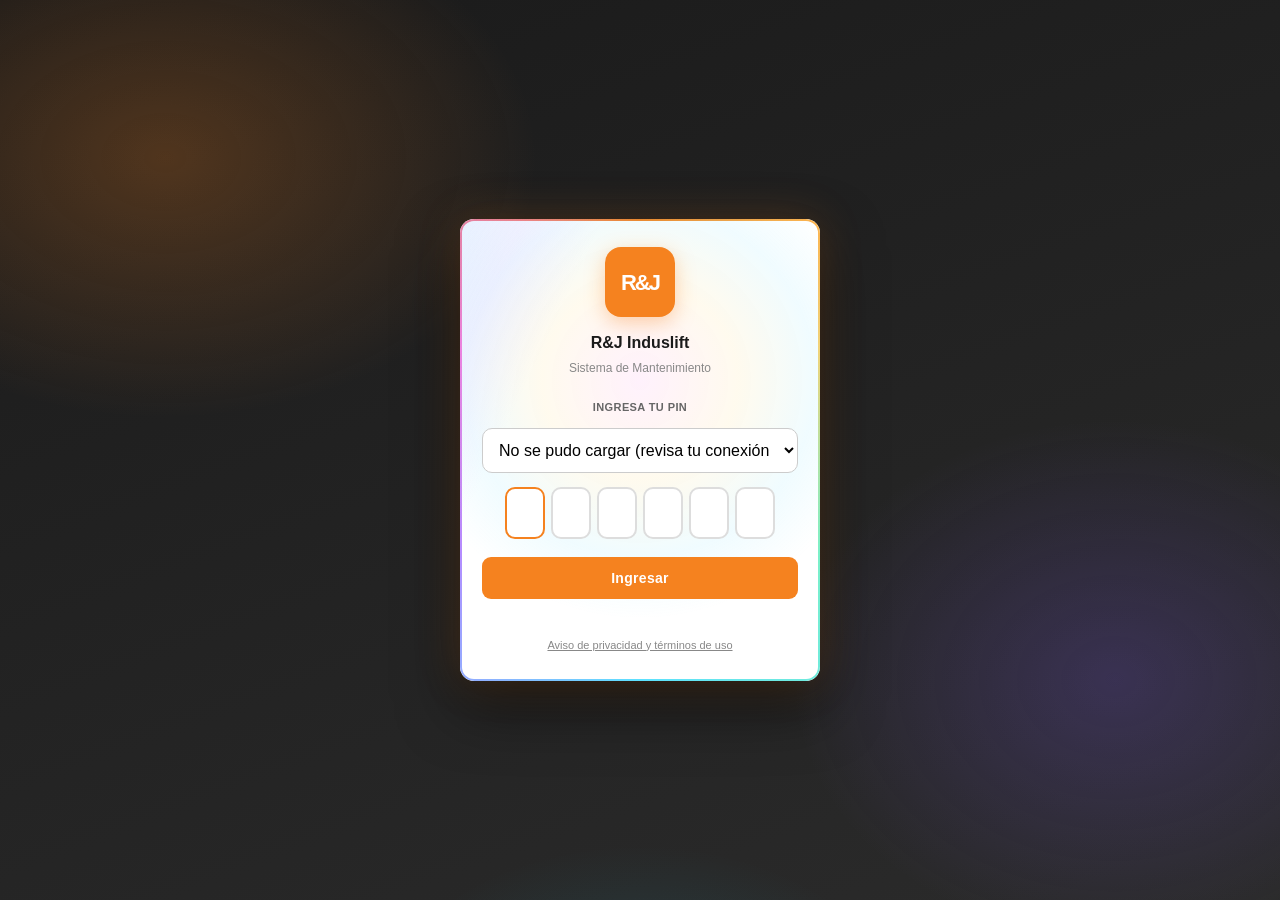
<file: index.html>
<!DOCTYPE html>
<html lang="es">
<head>
<meta charset="UTF-8">
<meta name="viewport" content="width=device-width, initial-scale=1.0, maximum-scale=1.0, user-scalable=no, viewport-fit=cover">
<meta name="theme-color" content="#F5821F">
<meta name="mobile-web-app-capable" content="yes">
<meta name="apple-mobile-web-app-capable" content="yes">
<meta name="apple-mobile-web-app-status-bar-style" content="black-translucent">
<meta name="apple-mobile-web-app-title" content="R&J">
<title>R&J Induslift — Mantenimiento</title>
<link rel="manifest" href="manifest.json">
<link rel="icon" type="image/png" sizes="192x192" href="assets/icon-192.png">
<link rel="icon" type="image/png" sizes="512x512" href="assets/icon-512.png">
<link rel="apple-touch-icon" href="assets/icon-192.png">
<link rel="stylesheet" href="app.css">
<link rel="stylesheet" href="tema.css">
<script>
  // Aplica el tema guardado antes de dibujar la pantalla
  (function () {
    try {
      var pref = localStorage.getItem('rj_tema') || 'auto';
      var oscuro = pref === 'oscuro' || (pref === 'auto' && window.matchMedia && matchMedia('(prefers-color-scheme: dark)').matches);
      document.documentElement.setAttribute('data-tema', oscuro ? 'oscuro' : 'claro');
    } catch (e) {}
  })();
</script>
</head>
<body>

<!-- ============ LOGIN ============ -->
<div id="loginOverlay">
  <div class="login-caja">
    <div class="login-logo">R&J</div>
    <div class="login-titulo">R&J Induslift</div>
    <div class="login-sub">Sistema de Mantenimiento</div>
    <div class="pin-label">Ingresa tu PIN</div>
    <div class="pin-fila">
      <input type="tel" inputmode="numeric" maxlength="1" id="pin0" autocomplete="off">
      <input type="tel" inputmode="numeric" maxlength="1" id="pin1" autocomplete="off">
      <input type="tel" inputmode="numeric" maxlength="1" id="pin2" autocomplete="off">
      <input type="tel" inputmode="numeric" maxlength="1" id="pin3" autocomplete="off">
      <input type="tel" inputmode="numeric" maxlength="1" id="pin4" autocomplete="off">
      <input type="tel" inputmode="numeric" maxlength="1" id="pin5" autocomplete="off">
    </div>
    <button class="btn-login" id="btnLogin">Ingresar</button>
    <div id="loginError"></div>
    <div class="login-legal"><a href="politicas.html" target="_blank" rel="noopener">Aviso de privacidad y términos de uso</a></div>
  </div>
</div>

<!-- ============ MENÚ LATERAL ============ -->
<div id="fondoMenu" onclick="cerrarMenu()"></div>
<div id="menuLateral">
  <div class="menu-top"></div>
  <div class="menu-sesion">
    <div>
      <div class="sesion-label">Sesión activa</div>
      <div class="sesion-nombre" id="sesionNombre">—</div>
      <div class="sesion-rol" id="sesionRol">—</div>
    </div>
    <button id="cerrarMenu" onclick="cerrarMenu()">✕</button>
  </div>
  <nav id="menuNav">
    <div class="menu-sep">Operación</div>
    <button class="menu-item" data-vista="dashboard-tecnico" onclick="irA('dashboard-tecnico')"><span data-ico="home"></span>Inicio</button>
    <button class="menu-item" data-vista="nuevo-reporte" onclick="irA('nuevo-reporte')"><span data-ico="file-plus"></span>Nuevo reporte</button>
    <button class="menu-item" data-vista="mis-reportes" onclick="irA('mis-reportes')" id="menuTecMisReportes"><span data-ico="clipboard-list"></span>Mis Reportes</button>
    <div class="menu-sep" id="menuSepAdmin" style="display:none;">Administración</div>
    <button class="menu-item" data-vista="pendientes" onclick="irA('pendientes')" id="menuAdminPendientes" style="display:none;">
      <span data-ico="inbox"></span>Reportes Pendientes <span class="menu-badge" id="badgePendientes">0</span>
    </button>
    <button class="menu-item" data-vista="catalogos" onclick="irA('catalogos')" id="menuAdminCat" style="display:none;"><span data-ico="folder"></span>Catálogos</button>
    <button class="menu-item" data-vista="costos" onclick="irA('costos')" id="menuAdminCos" style="display:none;"><span data-ico="dollar"></span>Costos</button>
    <button class="menu-item" data-vista="dashboard-admin" onclick="irA('dashboard-admin')" id="menuAdminDash" style="display:none;"><span data-ico="bar-chart"></span>Dashboard</button>
    <div class="menu-sep">Cuenta</div>
    <button class="menu-item" data-vista="privacidad" onclick="irA('privacidad')"><span data-ico="shield-check"></span>Privacidad y seguridad</button>
  </nav>
  <div class="menu-footer">
    <button id="btnCerrarSesion" onclick="cerrarSesion()"><span data-ico="log-out" data-ico-tam="18"></span>CERRAR SESIÓN</button>
  </div>
</div>

<!-- ============ HEADER ============ -->
<div class="app-header">
  <button class="hamb" onclick="abrirMenu()">☰</button>
  <div class="titulo">
    <h1>R&J Induslift</h1>
    <p id="headerSub">Mantenimiento de Equipos</p>
  </div>
  <div class="avatar" id="avatar">RJ</div>
</div>
<div class="app-stripe"></div>

<!-- ============ OFFLINE BAR ============ -->
<div id="offlineBar">
  <span>📡</span>
  <span id="offlineMsg">Sin conexión — necesitas internet para iniciar sesión y enviar reportes</span>
</div>

<!-- ============ VISTAS ============ -->
<main id="mainContainer">

  <!-- VISTA: Dashboard Técnico -->
  <section class="vista" id="vista-dashboard-tecnico">
    <div class="kpi-grid">
      <div class="kpi rojo">
        <div class="lbl">🔴 Vencidos</div>
        <div class="val" id="kpiVencidos">—</div>
        <div class="sub">Requieren atención</div>
      </div>
      <div class="kpi">
        <div class="lbl">🟡 Por vencer</div>
        <div class="val" id="kpiPorVencer">—</div>
        <div class="sub">Próximos 7 días</div>
      </div>
    </div>
    <div class="card">
      <h3>📋 Servicios pendientes</h3>
      <div id="listaServicios">
        <div class="loading"><div class="spinner"></div> Cargando servicios...</div>
      </div>
    </div>
    <button class="btn" onclick="irA('nuevo-reporte')">+ Nuevo reporte libre</button>
  </section>

  <!-- VISTA: Nuevo Reporte -->
  <section class="vista" id="vista-nuevo-reporte">
    <h2>📝 Nuevo Reporte</h2>
    <div id="avisoContinuar" class="alerta" style="display:none;"></div>

    <div class="acordeon abierto" id="acc-info-servicio">
      <button type="button" class="acordeon-header" onclick="toggleAcordeon('acc-info-servicio')">
        <span class="icono">📋</span>
        <span class="titulo-cat">Información del Servicio</span>
        <span class="flecha">▶</span>
      </button>
      <div class="acordeon-cuerpo">
        <div class="acordeon-cuerpo-inner">
          <label>Tipo de mantenimiento *</label>
          <select id="fTipoMantenimiento"><option value="Preventivo">Preventivo</option><option value="Correctivo">Correctivo</option></select>
          <label>Fecha *</label><input type="date" id="fFecha" required>
          <label>Cliente *</label><select id="fCliente" required><option value="">Cargando...</option></select>
          <label>Equipo *</label><select id="fEquipo" required disabled><option value="">Selecciona un cliente primero</option></select>
          <label>Área / Ubicación</label><input type="text" id="fArea" placeholder="Ej. Galpón de Despacho 02">
        </div>
      </div>
    </div>

    <div class="acordeon abierto" id="acc-responsables">
      <button type="button" class="acordeon-header" onclick="toggleAcordeon('acc-responsables')">
        <span class="icono">👥</span>
        <span class="titulo-cat">Responsables</span>
        <span class="flecha">▶</span>
      </button>
      <div class="acordeon-cuerpo">
        <div class="acordeon-cuerpo-inner">
          <label>Solicitante *</label><input type="text" id="fSolicitante" placeholder="Nombre / Departamento" required>
          <label>Responsable principal</label><input type="text" id="fResponsable" placeholder="Ej. Juan Pérez">
          <label>Mecánico principal</label><input type="text" id="fMecanico" placeholder="Ej. Pedro Rodríguez">
          <label>Tiempo de parada</label><input type="text" id="fTiempoParada" placeholder="Ej. 3 horas">
        </div>
      </div>
    </div>

    <div class="acordeon" id="acc-datos-adicionales">
      <button type="button" class="acordeon-header" onclick="toggleAcordeon('acc-datos-adicionales')">
        <span class="icono">📅</span>
        <span class="titulo-cat">Datos Adicionales</span>
        <span class="flecha">▶</span>
      </button>
      <div class="acordeon-cuerpo">
        <div class="acordeon-cuerpo-inner">
          <label>Horómetro actual</label><input type="text" id="fHorometro" placeholder="Ej. 1847.5">
          <div style="font-size:11px;color:#888;margin-top:4px;" id="fHorometroAnterior"></div>
          <label>Fecha de inicio del servicio</label><input type="date" id="fFechaInicio">
          <label>Fecha de finalización del servicio</label><input type="date" id="fFechaFin">
        </div>
      </div>
    </div>

    <div class="card azul" id="resumenSeleccion" style="display:none;">
      <h3>🔍 Equipo Seleccionado</h3>
      <div id="resumenContenido" style="font-size:13px; line-height:1.8;"></div>
    </div>

    <button class="btn" id="btnContinuarChecklist" onclick="continuarAChecklist()" disabled>Continuar → Checklist R/E/P</button>
    <button class="btn gris" onclick="cancelarReporte()">Cancelar</button>
  </section>

  <!-- VISTAS ADMIN -->
  <section class="vista" id="vista-mis-reportes">
    <h2>📤 Mis Reportes</h2>
    <div id="misReportesLista"><div class="loading"><div class="spinner"></div> Cargando...</div></div>
  </section>

  <section class="vista" id="vista-pendientes">
    <h2>📥 Reportes Pendientes de Validación</h2>
    <div class="pendientes-filtros">
      <select id="filtroPendTecnico" onchange="filtrarPendientes()"><option value="">Todos los técnicos</option></select>
      <input type="date" id="filtroPendFecha" onchange="filtrarPendientes()">
      <input type="text" id="filtroPendCliente" placeholder="Cliente..." oninput="filtrarPendientes()">
    </div>
    <div id="pendientesLista"><div class="loading"><div class="spinner"></div> Cargando...</div></div>
  </section>

  <section class="vista" id="vista-revisar">
    <button class="btn gris" style="margin-bottom:14px;" onclick="volverAPendientes()">← Volver a pendientes</button>
    <div id="revisarContenido"><div class="loading"><div class="spinner"></div> Cargando reporte...</div></div>
  </section>

  <section class="vista" id="vista-dashboard-admin">
    <h2>📊 Dashboard Administrativo</h2>
    <div class="alerta">Próximamente: KPIs operativos y financieros.</div>
  </section>

  <section class="vista" id="vista-catalogos">
    <h2>🗂️ Catálogos</h2>
    <div class="catalog-tabs">
      <button class="catalog-tab activo" data-tab="clientes" onclick="cambiarTabCatalogo('clientes')">👥 Clientes</button>
      <button class="catalog-tab" data-tab="equipos" onclick="cambiarTabCatalogo('equipos')">🔧 Equipos</button>
      <button class="catalog-tab" data-tab="repuestos" onclick="cambiarTabCatalogo('repuestos')">📦 Repuestos</button>
      <button class="catalog-tab" data-tab="tarifas" onclick="cambiarTabCatalogo('tarifas')">💰 Tarifas</button>
    </div>
    <div class="catalog-header-acciones">
      <input type="text" class="catalog-buscador" id="catalogBuscador" placeholder="Buscar..." oninput="filtrarCatalogo()">
      <button class="btn" style="width:auto; padding:11px 16px; margin-top:0;" onclick="abrirFormCatalogo()">+ Agregar</button>
    </div>
    <div class="catalog-lista" id="catalogoLista">
      <div class="loading"><div class="spinner"></div> Cargando...</div>
    </div>
  </section>

  <section class="vista" id="vista-privacidad">
    <h2>🔒 Privacidad y seguridad</h2>
    <div id="privacidadContenido"></div>
  </section>

  <section class="vista" id="vista-costos">
    <h2>💰 Carga de Costos</h2>
    <div class="alerta">Próximamente: cálculo con niveles A/B/C, repuestos y conversión Bs.</div>
  </section>

</main>

<!-- ============ OVERLAY DE ENVÍO ============ -->
<div id="enviandoOverlay" class="enviando-overlay">
  <div class="enviando-caja">
    <div class="enviando-spinner"></div>
    <div class="enviando-titulo" id="enviandoTitulo">Guardando reporte...</div>
    <div class="enviando-mensaje" id="enviandoMensaje">Por favor espera, esto puede tardar unos segundos.</div>
  </div>
</div>

<!-- ============ MODAL FORM CATÁLOGO ============ -->
<div id="modalFormCatalogo" class="modal-form-overlay">
  <div class="modal-form-caja">
    <h3><span id="modalFormTitulo">Nuevo</span><button type="button" onclick="cerrarFormCatalogo()">✕</button></h3>
    <div id="modalFormContenido"></div>
    <div class="modal-form-acciones">
      <button type="button" class="btn-cancelar" onclick="cerrarFormCatalogo()">Cancelar</button>
      <button type="button" class="btn-guardar" onclick="guardarItemCatalogo()" id="modalFormGuardar">Guardar</button>
    </div>
  </div>
</div>

<!-- ============ MODAL GENÉRICO ============ -->
<div id="modalOverlay" class="modal-overlay" style="display:none;">
  <div class="modal-caja">
    <div class="modal-icono" id="modalIcono">ℹ️</div>
    <div class="modal-titulo" id="modalTitulo">Aviso</div>
    <div class="modal-mensaje" id="modalMensaje"></div>
    <div class="modal-botones" id="modalBotones"></div>
  </div>
</div>

<!-- ============ SCRIPTS ============ -->
<script src="api.js"></script>
<script src="iconos.js"></script>
<script src="tema.js"></script>
<script src="core.js"></script>
<script src="admin.js"></script>

<!-- Registrar Service Worker -->
<script>
if ('serviceWorker' in navigator) {
  window.addEventListener('load', function() {
    navigator.serviceWorker.register('sw.js').then(function(reg) {
      console.log('Service Worker OK:', reg.scope);
    }).catch(function(err) {
      console.warn('Service Worker error:', err);
    });
  });
}
</script>

</body>
</html>
</file>
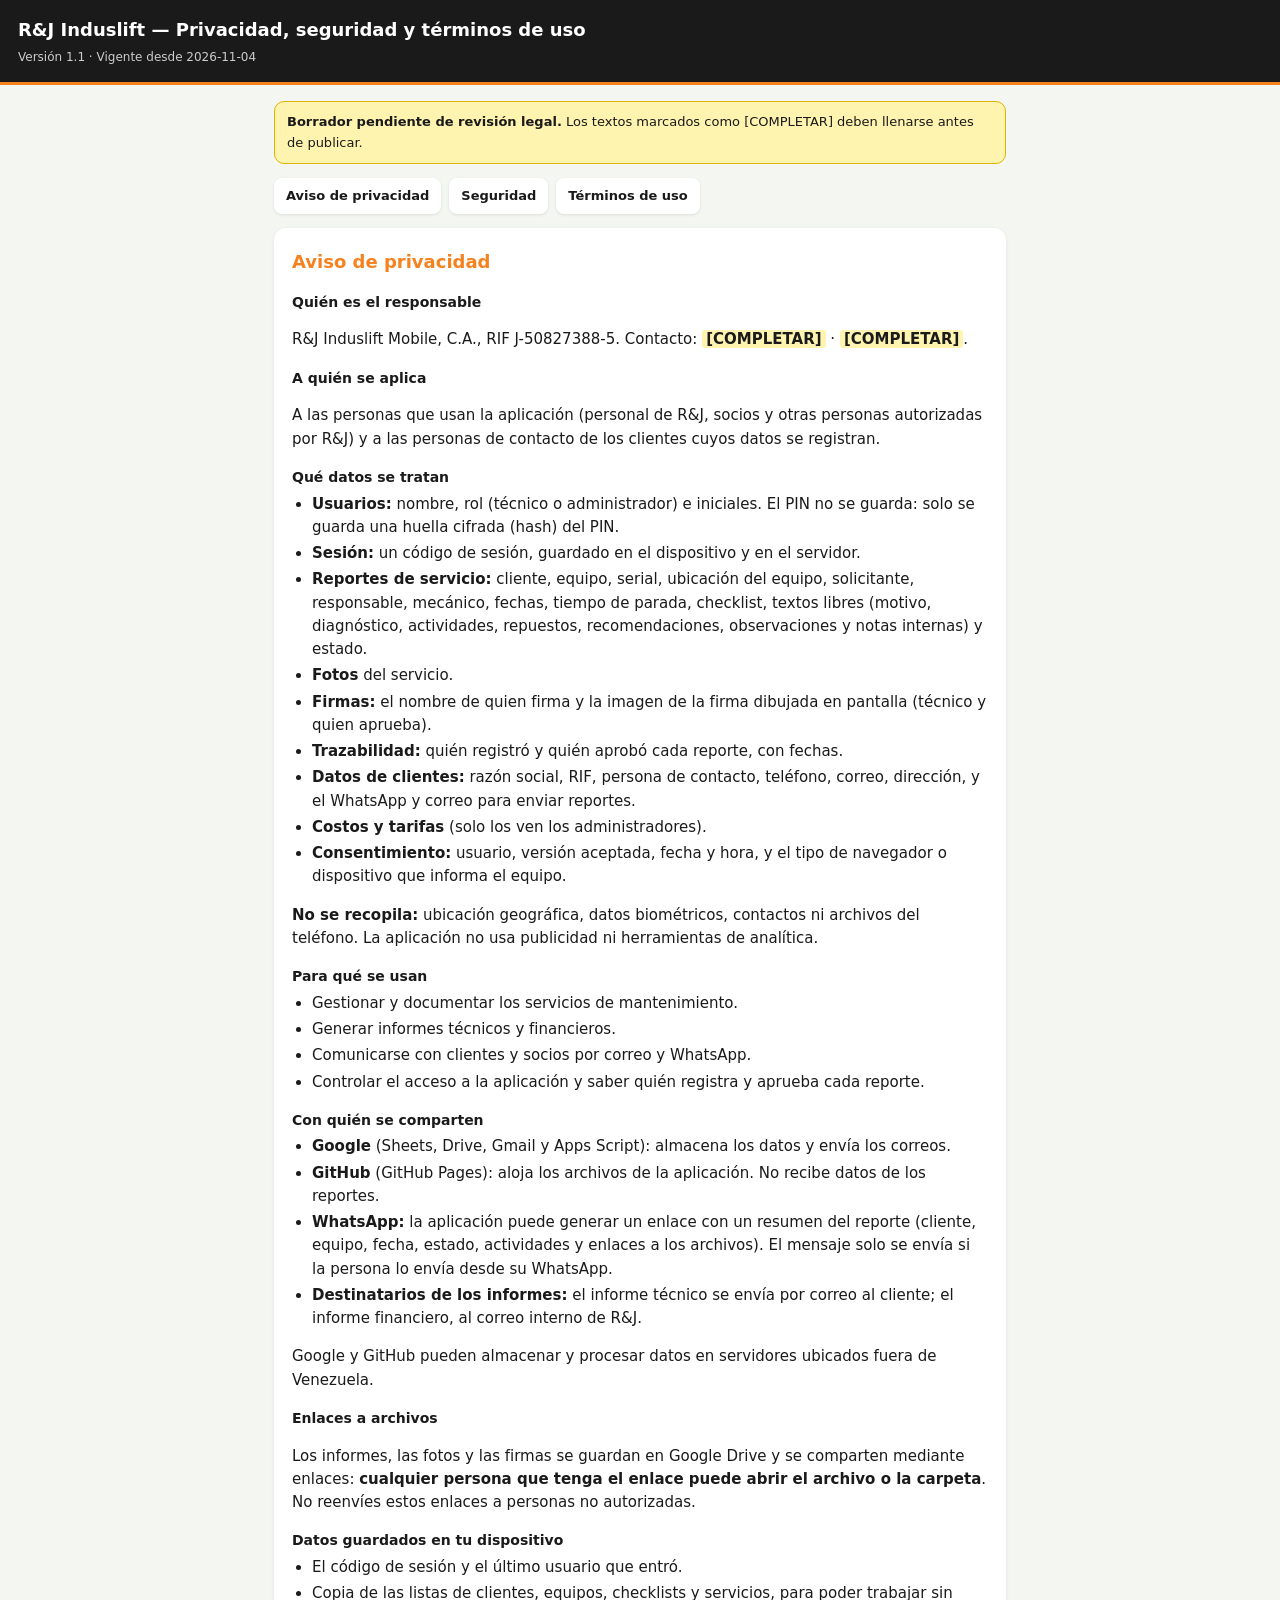
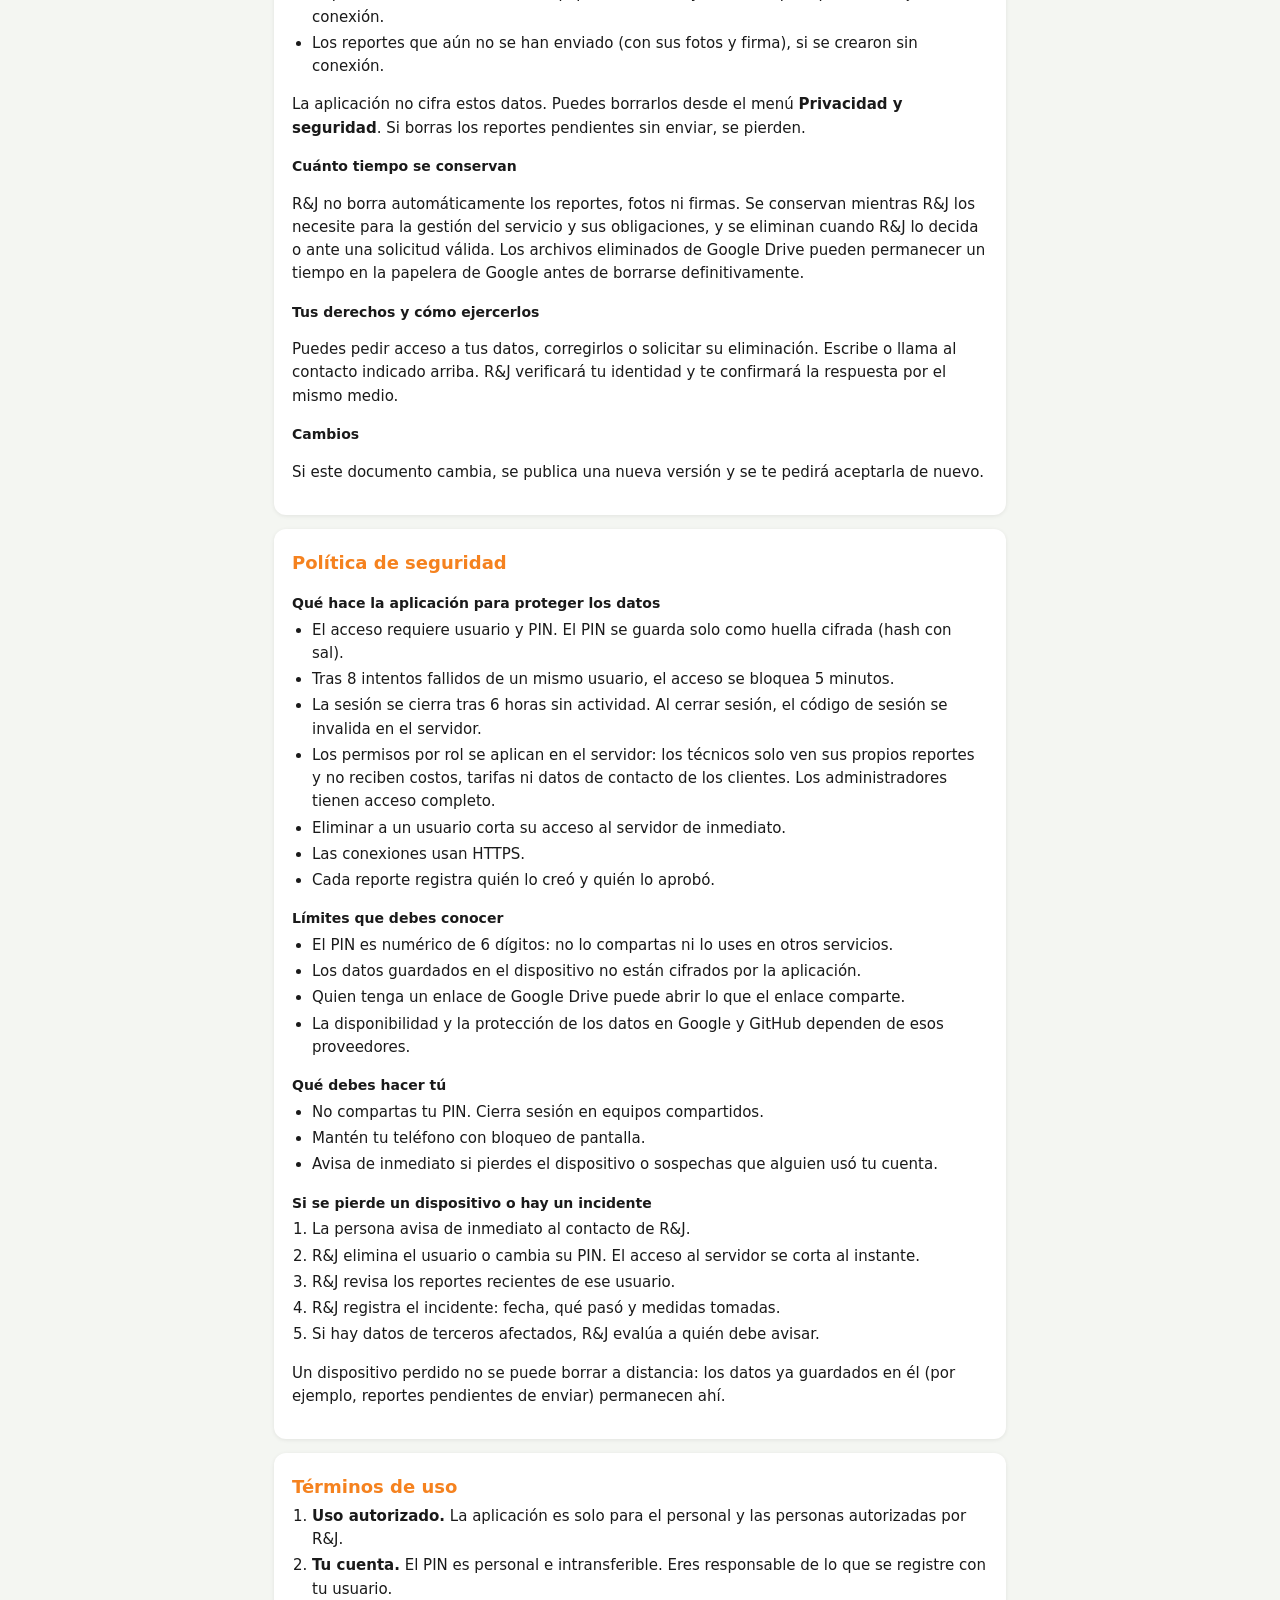
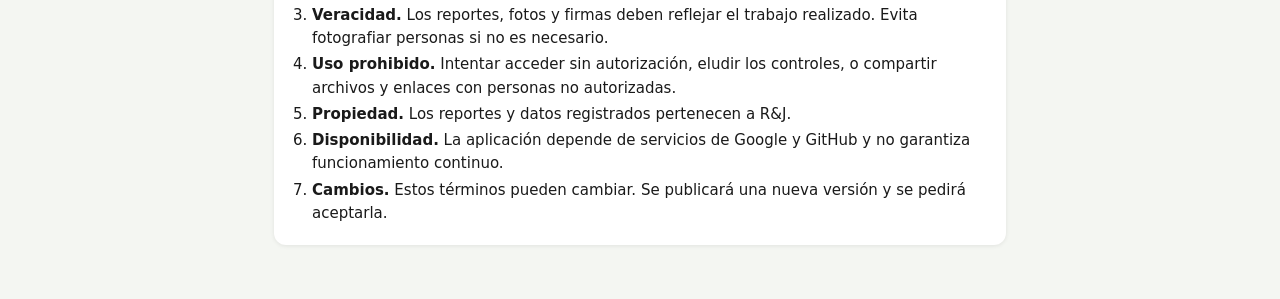
<file: politicas.html>
<!DOCTYPE html>
<html lang="es">
<head>
<meta charset="UTF-8">
<meta name="viewport" content="width=device-width, initial-scale=1">
<meta name="theme-color" content="#F5821F">
<title>R&J Induslift — Privacidad, seguridad y términos</title>
<style>
  :root { --naranja: #F5821F; --negro: #1A1A1A; --gris: #5a5a5a; }
  * { box-sizing: border-box; }
  body { margin: 0; background: #f4f6f2; color: var(--negro); font: 15px/1.55 system-ui, -apple-system, "Segoe UI", Roboto, Arial, sans-serif; }
  header { background: var(--negro); color: #fff; padding: 16px 18px; border-bottom: 3px solid var(--naranja); }
  header h1 { margin: 0; font-size: 18px; }
  header p { margin: 4px 0 0; font-size: 12px; color: #ccc; }
  main { max-width: 760px; margin: 0 auto; padding: 16px 14px 40px; }
  .indice { display: flex; gap: 8px; flex-wrap: wrap; margin-bottom: 14px; }
  .indice a { background: #fff; color: var(--negro); text-decoration: none; padding: 8px 12px; border-radius: 8px; font-size: 13px; font-weight: 700; box-shadow: 0 1px 3px rgba(0, 0, 0, .1); }
  section { background: #fff; border-radius: 12px; padding: 6px 18px 16px; margin-bottom: 14px; box-shadow: 0 1px 4px rgba(0, 0, 0, .08); }
  h2 { color: var(--naranja); font-size: 18px; margin: 14px 0 4px; }
  h3 { font-size: 14px; margin: 16px 0 4px; }
  ul, ol { margin: 4px 0; padding-left: 20px; }
  li { margin-bottom: 3px; }
  .pendiente { background: #fff3b0; padding: 0 4px; border-radius: 3px; font-weight: 700; }
  #bannerBorrador { display: none; background: #fff3b0; border: 1px solid #e0b400; border-radius: 10px; padding: 10px 12px; margin-bottom: 14px; font-size: 13px; }
</style>
</head>
<body>

<header>
  <h1>R&J Induslift — Privacidad, seguridad y términos de uso</h1>
  <p>Versión <span data-campo="VERSION"></span> · Vigente desde <span data-campo="VIGENTE_DESDE"></span></p>
</header>

<main>
  <div id="bannerBorrador"><b>Borrador pendiente de revisión legal.</b> Los textos marcados como [COMPLETAR] deben llenarse antes de publicar.</div>

  <nav class="indice">
    <a href="#privacidad">Aviso de privacidad</a>
    <a href="#seguridad">Seguridad</a>
    <a href="#terminos">Términos de uso</a>
  </nav>

  <!-- ===================== AVISO DE PRIVACIDAD ===================== -->
  <section id="privacidad">
    <h2>Aviso de privacidad</h2>

    <h3>Quién es el responsable</h3>
    <p>R&J Induslift Mobile, C.A., RIF J-50827388-5. Contacto: <span data-campo="CONTACTO_EMAIL"></span> · <span data-campo="CONTACTO_TELEFONO"></span>.</p>

    <h3>A quién se aplica</h3>
    <p>A las personas que usan la aplicación (personal de R&J, socios y otras personas autorizadas por R&J) y a las personas de contacto de los clientes cuyos datos se registran.</p>

    <h3>Qué datos se tratan</h3>
    <ul>
      <li><b>Usuarios:</b> nombre, rol (técnico o administrador) e iniciales. El PIN no se guarda: solo se guarda una huella cifrada (hash) del PIN.</li>
      <li><b>Sesión:</b> un código de sesión, guardado en el dispositivo y en el servidor.</li>
      <li><b>Reportes de servicio:</b> cliente, equipo, serial, ubicación del equipo, solicitante, responsable, mecánico, fechas, tiempo de parada, checklist, textos libres (motivo, diagnóstico, actividades, repuestos, recomendaciones, observaciones y notas internas) y estado.</li>
      <li><b>Fotos</b> del servicio.</li>
      <li><b>Firmas:</b> el nombre de quien firma y la imagen de la firma dibujada en pantalla (técnico y quien aprueba).</li>
      <li><b>Trazabilidad:</b> quién registró y quién aprobó cada reporte, con fechas.</li>
      <li><b>Datos de clientes:</b> razón social, RIF, persona de contacto, teléfono, correo, dirección, y el WhatsApp y correo para enviar reportes.</li>
      <li><b>Costos y tarifas</b> (solo los ven los administradores).</li>
      <li><b>Consentimiento:</b> usuario, versión aceptada, fecha y hora, y el tipo de navegador o dispositivo que informa el equipo.</li>
    </ul>
    <p><b>No se recopila:</b> ubicación geográfica, datos biométricos, contactos ni archivos del teléfono. La aplicación no usa publicidad ni herramientas de analítica.</p>

    <h3>Para qué se usan</h3>
    <ul>
      <li>Gestionar y documentar los servicios de mantenimiento.</li>
      <li>Generar informes técnicos y financieros.</li>
      <li>Comunicarse con clientes y socios por correo y WhatsApp.</li>
      <li>Controlar el acceso a la aplicación y saber quién registra y aprueba cada reporte.</li>
    </ul>

    <h3>Con quién se comparten</h3>
    <ul>
      <li><b>Google</b> (Sheets, Drive, Gmail y Apps Script): almacena los datos y envía los correos.</li>
      <li><b>GitHub</b> (GitHub Pages): aloja los archivos de la aplicación. No recibe datos de los reportes.</li>
      <li><b>WhatsApp:</b> la aplicación puede generar un enlace con un resumen del reporte (cliente, equipo, fecha, estado, actividades y enlaces a los archivos). El mensaje solo se envía si la persona lo envía desde su WhatsApp.</li>
      <li><b>Destinatarios de los informes:</b> el informe técnico se envía por correo al cliente; el informe financiero, al correo interno de R&J.</li>
    </ul>
    <p>Google y GitHub pueden almacenar y procesar datos en servidores ubicados fuera de Venezuela.</p>

    <h3>Enlaces a archivos</h3>
    <p>Los informes, las fotos y las firmas se guardan en Google Drive y se comparten mediante enlaces: <b>cualquier persona que tenga el enlace puede abrir el archivo o la carpeta</b>. No reenvíes estos enlaces a personas no autorizadas.</p>

    <h3>Datos guardados en tu dispositivo</h3>
    <ul>
      <li>El código de sesión y el último usuario que entró.</li>
      <li>Copia de las listas de clientes, equipos, checklists y servicios, para poder trabajar sin conexión.</li>
      <li>Los reportes que aún no se han enviado (con sus fotos y firma), si se crearon sin conexión.</li>
    </ul>
    <p>La aplicación no cifra estos datos. Puedes borrarlos desde el menú <b>Privacidad y seguridad</b>. Si borras los reportes pendientes sin enviar, se pierden.</p>

    <h3>Cuánto tiempo se conservan</h3>
    <p>R&J no borra automáticamente los reportes, fotos ni firmas. Se conservan mientras R&J los necesite para la gestión del servicio y sus obligaciones, y se eliminan cuando R&J lo decida o ante una solicitud válida. Los archivos eliminados de Google Drive pueden permanecer un tiempo en la papelera de Google antes de borrarse definitivamente.</p>

    <h3>Tus derechos y cómo ejercerlos</h3>
    <p>Puedes pedir acceso a tus datos, corregirlos o solicitar su eliminación. Escribe o llama al contacto indicado arriba. R&J verificará tu identidad y te confirmará la respuesta por el mismo medio.</p>

    <h3>Cambios</h3>
    <p>Si este documento cambia, se publica una nueva versión y se te pedirá aceptarla de nuevo.</p>
  </section>

  <!-- ===================== SEGURIDAD ===================== -->
  <section id="seguridad">
    <h2>Política de seguridad</h2>

    <h3>Qué hace la aplicación para proteger los datos</h3>
    <ul>
      <li>El acceso requiere usuario y PIN. El PIN se guarda solo como huella cifrada (hash con sal).</li>
      <li>Tras 8 intentos fallidos de un mismo usuario, el acceso se bloquea 5 minutos.</li>
      <li>La sesión se cierra tras 6 horas sin actividad. Al cerrar sesión, el código de sesión se invalida en el servidor.</li>
      <li>Los permisos por rol se aplican en el servidor: los técnicos solo ven sus propios reportes y no reciben costos, tarifas ni datos de contacto de los clientes. Los administradores tienen acceso completo.</li>
      <li>Eliminar a un usuario corta su acceso al servidor de inmediato.</li>
      <li>Las conexiones usan HTTPS.</li>
      <li>Cada reporte registra quién lo creó y quién lo aprobó.</li>
    </ul>

    <h3>Límites que debes conocer</h3>
    <ul>
      <li>El PIN es numérico de 6 dígitos: no lo compartas ni lo uses en otros servicios.</li>
      <li>Los datos guardados en el dispositivo no están cifrados por la aplicación.</li>
      <li>Quien tenga un enlace de Google Drive puede abrir lo que el enlace comparte.</li>
      <li>La disponibilidad y la protección de los datos en Google y GitHub dependen de esos proveedores.</li>
    </ul>

    <h3>Qué debes hacer tú</h3>
    <ul>
      <li>No compartas tu PIN. Cierra sesión en equipos compartidos.</li>
      <li>Mantén tu teléfono con bloqueo de pantalla.</li>
      <li>Avisa de inmediato si pierdes el dispositivo o sospechas que alguien usó tu cuenta.</li>
    </ul>

    <h3>Si se pierde un dispositivo o hay un incidente</h3>
    <ol>
      <li>La persona avisa de inmediato al contacto de R&J.</li>
      <li>R&J elimina el usuario o cambia su PIN. El acceso al servidor se corta al instante.</li>
      <li>R&J revisa los reportes recientes de ese usuario.</li>
      <li>R&J registra el incidente: fecha, qué pasó y medidas tomadas.</li>
      <li>Si hay datos de terceros afectados, R&J evalúa a quién debe avisar.</li>
    </ol>
    <p>Un dispositivo perdido no se puede borrar a distancia: los datos ya guardados en él (por ejemplo, reportes pendientes de enviar) permanecen ahí.</p>
  </section>

  <!-- ===================== TÉRMINOS ===================== -->
  <section id="terminos">
    <h2>Términos de uso</h2>
    <ol>
      <li><b>Uso autorizado.</b> La aplicación es solo para el personal y las personas autorizadas por R&J.</li>
      <li><b>Tu cuenta.</b> El PIN es personal e intransferible. Eres responsable de lo que se registre con tu usuario.</li>
      <li><b>Veracidad.</b> Los reportes, fotos y firmas deben reflejar el trabajo realizado. Evita fotografiar personas si no es necesario.</li>
      <li><b>Uso prohibido.</b> Intentar acceder sin autorización, eludir los controles, o compartir archivos y enlaces con personas no autorizadas.</li>
      <li><b>Propiedad.</b> Los reportes y datos registrados pertenecen a R&J.</li>
      <li><b>Disponibilidad.</b> La aplicación depende de servicios de Google y GitHub y no garantiza funcionamiento continuo.</li>
      <li><b>Cambios.</b> Estos términos pueden cambiar. Se publicará una nueva versión y se pedirá aceptarla.</li>
      </ol>
  </section>
</main>

<script>
  // ⚠️ VERSION debe ser igual a POLITICAS_VERSION en Consentimiento.gs.
  // Si cambias el contenido, sube la versión en los DOS sitios: todos tendrán que aceptar de nuevo.
  const POLITICAS = {
    VERSION: '1.1',
    VIGENTE_DESDE: '2026-11-04',          // actualízala el día que publiques
    CONTACTO_EMAIL: 'COMPLETAR',          // correo de contacto para estos temas
    CONTACTO_TELEFONO: 'COMPLETAR',       // teléfono / WhatsApp de contacto
    REVISION_LEGAL_PENDIENTE: true        // pasa a false cuando el abogado lo revise
  };

  document.querySelectorAll('[data-campo]').forEach(function (el) {
    const valor = POLITICAS[el.getAttribute('data-campo')];
    if (valor === 'COMPLETAR') {
      el.className = 'pendiente';
      el.textContent = '[COMPLETAR]';
    } else {
      el.textContent = valor;
    }
  });
  if (POLITICAS.REVISION_LEGAL_PENDIENTE) document.getElementById('bannerBorrador').style.display = 'block';
</script>
</body>
</html>
</file>
<file: app.css>
#loginOverlay.oculto,#offlineBar,.foto-btn input[type=file]{display:none}.estado-envio,.login-caja,.pin-fila input,.rep-btn{text-align:center}.catalog-item .nombre,.catalog-item .sub{overflow:hidden;text-overflow:ellipsis;white-space:nowrap}:root{--naranja:#F5821F;--naranja-osc:#D46A0F;--negro:#1A1A1A;--negro-suave:#2B2B2B;--verde:#6AAA1E;--rojo:#C0392B;--amarillo:#E6A817;--azul:#1c4a8a;--gris:#f4f6f2;--borde:#e2e6df;--texto:#2b2b2b}*{box-sizing:border-box;margin:0;padding:0}body,html{font-family:'Segoe UI',Roboto,Arial,sans-serif;background:var(--gris);color:var(--texto);line-height:1.5;overflow-x:hidden}#loginOverlay{position:fixed;inset:0;z-index:9999;background:linear-gradient(160deg,var(--negro) 0,var(--negro-suave) 100%);display:flex;align-items:center;justify-content:center;padding:20px}.login-caja{background:#fff;border-radius:14px;padding:28px 22px;max-width:360px;width:100%;box-shadow:0 12px 40px rgba(0,0,0,.4)}.btn-login,.login-logo{background:var(--naranja)}.login-logo{width:70px;height:70px;border-radius:16px;margin:0 auto 14px;display:flex;align-items:center;justify-content:center;font-size:22px;font-weight:900;color:#fff;letter-spacing:-2px;box-shadow:0 6px 20px rgba(245,130,31,.35)}.login-titulo,.pin-fila input,.vista h2,label{color:var(--negro)}.login-titulo{font-size:16px;font-weight:800;margin-bottom:4px}#loginError,#offlineBar,.login-sub,label{font-size:12px}#offlineBar,.pin-label,label{font-weight:700}.login-sub{color:#888;margin-bottom:22px}.pin-label{font-size:11px;color:#666;letter-spacing:.4px;text-transform:uppercase;margin-bottom:12px}.app-header .titulo h1,.btn-login{font-size:14px;letter-spacing:.3px;font-weight:800}.pin-fila{display:flex;gap:10px;justify-content:center;margin-bottom:18px}.app-header,.app-header .avatar{display:flex;align-items:center;color:#fff}.pin-fila input{width:44px;height:52px;font-size:20px;font-weight:800;border:2px solid #ddd;border-radius:10px;outline:0;transition:border-color .15s}.pin-fila input:focus{border-color:var(--naranja)}.btn-login{width:100%;padding:13px;border:none;border-radius:9px;color:#fff;cursor:pointer}.btn-aprobar:disabled,.btn-login:disabled,.btn-rechazar:disabled,.btn:disabled{background:#ccc;cursor:default}#loginError{margin-top:10px;color:var(--rojo);min-height:16px}.app-header{background:linear-gradient(135deg,var(--negro) 0,var(--negro-suave) 100%);padding:12px 16px;position:sticky;top:0;z-index:100;gap:12px}.app-header .hamb{background:rgba(255,255,255,.08);border:none;color:#fff;width:38px;height:38px;border-radius:9px;font-size:18px;cursor:pointer}.app-header .avatar,.app-stripe,.menu-top{background:var(--naranja)}.app-header .titulo,.otro-item input.desc-otro,.repuesto-item .info{flex:1}.app-header .titulo p{font-size:10px;opacity:.7;margin-top:1px}.app-header .avatar{width:38px;height:38px;border-radius:50%;justify-content:center;font-weight:800;font-size:13px}.app-stripe{height:3px}#offlineBar{background:#fff8e6;border-bottom:2px solid var(--amarillo);padding:8px 16px;color:#8a6200;align-items:center;gap:8px}#menuLateral,#menuLateral .menu-badge.visible,#offlineBar.visible,.enviando-overlay.activo,.form-agregar-item.activo,.menu-sesion,.modal-form-overlay.activo,.vista h2{display:flex}#menuLateral{position:fixed;top:0;left:0;width:270px;height:100%;z-index:1000;background:linear-gradient(180deg,var(--negro) 0,var(--negro-suave) 70%);color:#dfe6f2;transform:translateX(-100%);transition:transform .25s;box-shadow:4px 0 20px rgba(0,0,0,.35);flex-direction:column}#menuLateral.abierto{transform:translateX(0)}.menu-top{height:6px}.menu-sesion{padding:16px;align-items:center;justify-content:space-between;border-bottom:1px solid rgba(255,255,255,.08)}.sesion-label{font-size:10px;color:#9fb0c9;letter-spacing:.4px}.sesion-nombre{font-size:15px;font-weight:800;color:#fff}.sesion-rol{font-size:9px;font-weight:800;letter-spacing:.5px;padding:2px 6px;border-radius:5px;margin-top:3px;display:inline-block}.btn.verde,.sesion-rol.tecnico,.tarea .badge.verde{background:var(--verde)}.exito-btn-pdf,.sesion-rol.admin{background:var(--naranja)}#cerrarMenu{background:rgba(255,255,255,.1);border:none;color:#dfe6f2;width:32px;height:32px;border-radius:8px;font-size:14px;cursor:pointer}#btnCerrarSesion,#menuLateral .menu-item{padding:12px;font-size:13px;width:100%;cursor:pointer;font-family:inherit}#menuLateral nav{padding:14px 12px;flex:1;overflow-y:auto}#menuLateral .menu-item{display:flex;align-items:center;gap:10px;text-align:left;margin-bottom:6px;border:none;border-radius:10px;background:0 0;color:#dfe6f2;font-weight:600}#menuLateral .menu-sep,.kpi .lbl{font-size:10px;text-transform:uppercase}#btnCerrarSesion,#menuLateral .menu-sep,.btn,.kpi .lbl,.kpi .val,.tarea .badge,.tarea .eq{font-weight:800}#menuLateral .menu-item:hover{background:rgba(255,255,255,.06)}#menuLateral .menu-item.activo{background:rgba(245,130,31,.16);color:var(--naranja);box-shadow:inset 3px 0 0 var(--naranja)}#menuLateral .menu-sep{color:#6b7a91;letter-spacing:1px;padding:14px 12px 6px}#menuLateral .menu-footer{padding:14px 12px;border-top:1px solid rgba(255,255,255,.08)}#btnCerrarSesion{border-radius:9px;background:#4a1111;color:#e57373;border:1px solid #6b1a1a}#fondoMenu{display:none;position:fixed;inset:0;background:rgba(0,0,0,.5);z-index:999}#fondoMenu.abierto,.foto-preview.visible,.rechazo-form.activo,.sugerencias.visible,.vista.activa{display:block}.vista{display:none;padding:16px 16px 80px;max-width:600px;margin:0 auto}.vista h2{font-size:18px;margin-bottom:16px;align-items:center;gap:8px}.card,.revisar-seccion{background:#fff;border-radius:12px;padding:16px;margin-bottom:12px;border-left:4px solid var(--naranja);box-shadow:0 1px 4px rgba(0,0,0,.06)}.card h3,.cierre-seccion h3{font-size:13px;color:var(--negro);text-transform:uppercase;letter-spacing:.5px;margin-bottom:12px;font-weight:800}.acordeon.completo,.card.verde,.kpi.verde,.reporte-card.cerrado{border-left-color:var(--verde)}.card.azul,.kpi.azul{border-left-color:var(--azul)}.card.rojo,.kpi.rojo,.reporte-card.rechazado{border-left-color:var(--rojo)}label{display:block;margin:10px 0 4px}input,select,textarea{width:100%;padding:10px;border:1px solid #ddd;border-radius:8px;font-size:13px;background:#fff;font-family:inherit}.catalog-buscador:focus,.pendientes-filtros input:focus,.pendientes-filtros select:focus,input:focus,select:focus,textarea:focus{outline:0;border-color:var(--naranja)}textarea{min-height:70px;resize:vertical}.btn{width:100%;padding:14px;border:none;border-radius:10px;font-size:14px;color:#fff;background:var(--naranja);cursor:pointer;letter-spacing:.3px;margin-top:8px;font-family:inherit}.btn.negro,.exito-btn-financiero{background:var(--negro)}.kpi,.tarea{background:#fff;border-radius:10px;box-shadow:0 1px 4px rgba(0,0,0,.06)}.btn.azul{background:var(--azul)}.btn.gris{background:#999}.kpi-grid{display:grid;grid-template-columns:1fr 1fr;gap:10px;margin-bottom:14px}.kpi{padding:12px;border-left:4px solid var(--naranja)}.kpi .lbl{color:#888;letter-spacing:.4px;margin-bottom:4px}.kpi .val{font-size:24px;color:var(--negro);line-height:1}.kpi .sub{font-size:10px;color:#666;margin-top:3px}.tarea{padding:12px 14px;margin-bottom:8px;border-left:4px solid var(--azul);cursor:pointer}.tarea.urgente{border-left-color:var(--rojo);background:#fdf6f5}.tarea.completada{border-left-color:var(--verde);opacity:.7}.tarea .eq{color:var(--negro);font-size:13px}.tarea .cliente{font-size:11px;color:#666;margin-top:2px}.tarea .badge{display:inline-block;padding:2px 8px;border-radius:10px;font-size:9px;letter-spacing:.3px;background:var(--naranja);color:#fff;float:right}.tarea .badge.rojo{background:var(--rojo)}.estado-envio{font-size:13px;padding:12px;color:#666}.alerta{background:#fff8e6;border:1px solid #f0d68b;border-radius:8px;padding:12px 14px;font-size:12px;color:#8a6200;margin-bottom:12px}.alerta.rojo{background:#fdf3f2;border-color:#e89a90;color:#8a1f13}.loading{display:flex;align-items:center;justify-content:center;padding:40px;color:#888;font-size:13px}.spinner{width:24px;height:24px;border:3px solid rgba(245,130,31,.2);border-top-color:var(--naranja);border-radius:50%;animation:.9s linear infinite spin;margin-right:10px}@keyframes spin{to{transform:rotate(360deg)}}::-webkit-scrollbar{width:6px}::-webkit-scrollbar-thumb{background:rgba(0,0,0,.15);border-radius:3px}.check-item{background:#fff;border-radius:8px;padding:10px 12px;margin-bottom:8px;border-left:3px solid #ddd;transition:.15s}.check-item.ok{border-left-color:var(--verde);background:#f6faf1}.check-item.pend{border-left-color:var(--rojo);background:#fdf3f2}.check-nombre{font-size:12.5px;font-weight:700;color:var(--negro);margin-bottom:8px;line-height:1.35}.rep-botones{display:flex;gap:6px}.rep-btn{flex:1;padding:8px 0;font-size:11px;font-weight:800;border-radius:6px;border:1.5px solid #ddd;background:#fff;color:#999;cursor:pointer;font-family:inherit;letter-spacing:.4px;transition:.12s}.acordeon-header,.btn-expandir{display:flex;align-items:center;background:#fff;cursor:pointer}.badge-nuevo,.btn-agregar-item{letter-spacing:.3px;font-weight:800}.rep-btn.rep-r.on{background:#e6f3d5;color:#4a7a15;border-color:#a8cc78}.rep-btn.rep-e.on{background:#dfe9f7;color:#1c4a8a;border-color:#7aa3d8}.rep-btn.rep-p.on{background:#fad6d1;color:#8a1f13;border-color:#e89a90}.acordeon{background:#fff;border-radius:12px;margin-bottom:12px;box-shadow:0 1px 4px rgba(0,0,0,.06);overflow:hidden;border-left:4px solid var(--naranja)}.acordeon-header{gap:10px;padding:14px 16px;user-select:none;transition:background .15s;font-family:inherit;border:none;width:100%;text-align:left}.acordeon-header:hover{background:#fafbf9}.acordeon-header .icono{font-size:15px;flex-shrink:0}.acordeon-header .titulo-cat{flex:1;font-size:13px;font-weight:800;color:var(--negro);text-transform:uppercase;letter-spacing:.4px}.acordeon-header .contador{font-size:11px;font-weight:800;color:#999;padding:3px 9px;border-radius:10px;background:#f4f6f2;flex-shrink:0}.acordeon.completo .acordeon-header .contador,.reporte-card .pill-cerrado{background:#e6f3d5;color:#4a7a15}.acordeon-header .flecha{font-size:11px;color:var(--naranja);transition:transform .2s;flex-shrink:0;font-weight:800}.acordeon.abierto .acordeon-header .flecha{transform:rotate(90deg)}.acordeon-cuerpo{max-height:0;overflow:hidden;transition:max-height .3s}.btn-agregar-item,.foto-btn,.modal-btn,.nivel-costo-btn{transition:.15s;font-family:inherit}.acordeon.abierto .acordeon-cuerpo{max-height:5000px;transition:max-height .5s}.acordeon-cuerpo-inner{padding:0 16px 16px}.btn-expandir{border:1px solid var(--borde);border-radius:8px;padding:6px 12px;font-size:11px;font-weight:700;color:var(--negro);font-family:inherit;gap:6px}.barra-contadores,.contadores-grupo{display:flex;gap:8px}.btn-expandir:hover{background:#fafbf9;border-color:var(--naranja);color:var(--naranja)}.barra-contadores{position:sticky;top:60px;z-index:50;background:#fff;border-radius:10px;padding:10px 12px;margin-bottom:12px;box-shadow:0 2px 8px rgba(0,0,0,.1);align-items:center;justify-content:space-between;flex-wrap:wrap}.btn-agregar-item,.form-agregar-item{margin-top:8px;padding:10px;background:#fff8e6}.btn-agregar-item{width:100%;border:1.5px dashed var(--naranja);border-radius:8px;color:var(--naranja-osc);font-size:12px;cursor:pointer}.btn-agregar-item:hover{background:var(--naranja);color:#fff;border-style:solid}.form-agregar-item{display:none;gap:6px;border:1.5px solid var(--naranja);border-radius:8px}.form-agregar-item input{flex:1;padding:8px 10px;border:1px solid #ddd;border-radius:6px;font-size:12px}.form-agregar-item button{padding:8px 14px;border:none;border-radius:6px;font-size:11px;font-weight:800;cursor:pointer;font-family:inherit}.catalog-item .btn-icono:hover,.form-agregar-item .btn-guardar,.foto-btn:hover,.modal-btn-primario{background:var(--naranja);color:#fff}.form-agregar-item .btn-cancelar{background:#ccc;color:#666}.check-item.adicional{border-left-color:#7b3fa0;background:#f9f5fc}.check-item.adicional .check-nombre::after{content:" ✨";font-size:11px}.badge-nuevo{display:inline-block;background:#7b3fa0;color:#fff;font-size:9px;padding:2px 6px;border-radius:8px;margin-left:6px}.foto-campo label,.modal-mensaje b,.modal-titulo{color:var(--negro)}.cierre-seccion,.costos-seccion{background:#fff;border-radius:12px;padding:16px;margin-top:16px;border-left:4px solid var(--naranja);box-shadow:0 1px 4px rgba(0,0,0,.06)}.cierre-seccion textarea{min-height:90px}.cierre-seccion .nota-interna{font-size:11px;color:#7b3fa0;font-style:italic;margin-top:4px;padding:6px 10px;background:#f9f5fc;border-radius:6px;border-left:2px solid #7b3fa0}.estado-select{width:100%;padding:11px;font-size:13px;font-weight:700;border:2px solid #ddd;border-radius:8px;background:#fff}.estado-select:focus{border-color:var(--naranja);outline:0}.modal-overlay{position:fixed;inset:0;background:rgba(0,0,0,.55);z-index:99999;display:flex;align-items:center;justify-content:center;padding:20px;animation:.15s fadeIn}@keyframes fadeIn{from{opacity:0}to{opacity:1}}.modal-caja{background:#fff;border-radius:16px;max-width:400px;width:100%;padding:28px 24px 20px;text-align:center;box-shadow:0 20px 60px rgba(0,0,0,.35);animation:.25s slideUp;border-top:5px solid var(--naranja)}@keyframes slideUp{from{transform:translateY(30px);opacity:0}to{transform:translateY(0);opacity:1}}.modal-icono{font-size:48px;margin-bottom:12px;line-height:1}.modal-titulo{font-size:18px;font-weight:800;margin-bottom:10px;letter-spacing:.2px}.badge-admin,.foto-btn,.modal-btn{letter-spacing:.3px}.modal-mensaje{font-size:14px;color:#555;line-height:1.55;margin-bottom:22px;text-align:left;white-space:pre-line}.modal-botones{display:flex;gap:10px;justify-content:center}.modal-btn{flex:1;padding:12px 18px;border:none;border-radius:9px;font-size:14px;font-weight:800;cursor:pointer}.modal-btn-primario:hover{background:var(--naranja-osc)}.modal-btn-gris,.modal-form-acciones .btn-cancelar,.rechazo-form .botones .btn-cancelar{background:#e8e8e8;color:#555}.modal-btn-gris:hover{background:#d5d5d5}.btn-aprobar,.modal-btn-verde,.modal-form-acciones .btn-guardar{background:var(--verde);color:#fff}.btn-rechazar,.catalog-item .btn-icono.rojo:hover,.modal-btn-rojo,.rechazo-form .botones .btn-confirmar{background:var(--rojo);color:#fff}.foto-btn,.nivel-costo-btn.activo .letra{color:var(--naranja)}.foto-campo{background:#fafbf9;border:1px solid #eee;border-radius:8px;padding:12px;margin-bottom:12px}.foto-campo label{margin-top:0;font-size:12px;display:block;margin-bottom:8px;font-weight:700}.foto-botones{display:flex;gap:8px;margin-bottom:8px}.foto-btn{flex:1;padding:11px 8px;border:1.5px solid var(--naranja);border-radius:8px;background:#fff;font-size:12px;font-weight:800;cursor:pointer}.foto-preview{max-width:100%;max-height:180px;border-radius:8px;display:none;margin-top:8px;margin-left:auto;margin-right:auto;box-shadow:0 2px 8px rgba(0,0,0,.1)}.fotos-adicionales-grid{display:grid;grid-template-columns:repeat(auto-fill,minmax(80px,1fr));gap:8px;margin-top:10px}.foto-thumb{position:relative;aspect-ratio:1;border-radius:8px;overflow:hidden;background:#e8e8e8}.foto-thumb img{width:100%;height:100%;object-fit:cover}.foto-thumb .quitar{position:absolute;top:4px;right:4px;width:22px;height:22px;border-radius:50%;background:rgba(192,57,43,.9);color:#fff;border:none;font-size:11px;cursor:pointer;font-weight:800;display:flex;align-items:center;justify-content:center;font-family:inherit}.firma-wrap{background:#fff;border:2px dashed var(--naranja);border-radius:10px;padding:8px;margin-top:8px}.firma-canvas{width:100%;height:180px;background:#fafbf9;border-radius:6px;display:block;touch-action:none;cursor:crosshair}.firma-btn-limpiar{width:100%;padding:9px;margin-top:8px;border:1px solid var(--borde);border-radius:7px;background:#fff;color:#666;font-size:12px;font-weight:700;cursor:pointer;font-family:inherit}.firma-btn-limpiar:hover{background:#f4f6f2}.firma-status{font-size:11px;color:#888;text-align:center;margin-top:6px;font-style:italic}.firma-status.ok{color:var(--verde);font-weight:700}.enviando-overlay{inset:0;align-items:center;justify-content:center;animation:.2s fadeIn}.costos-seccion h3{font-size:13px;color:var(--negro);text-transform:uppercase;letter-spacing:.5px;margin-bottom:12px;font-weight:800;display:flex;align-items:center;justify-content:space-between}.badge-admin{background:var(--naranja);color:#fff;font-size:9px;font-weight:800;padding:3px 8px;border-radius:10px}.niveles-costo{display:grid;grid-template-columns:repeat(3,1fr);gap:6px;margin-bottom:12px}.nivel-costo-btn{padding:10px 6px;border:2px solid #ddd;border-radius:8px;text-align:center;background:#fff;cursor:pointer}.nivel-costo-btn.activo{border-color:var(--naranja);background:#fff4e6}.nivel-costo-btn .letra{font-size:16px;font-weight:800;color:var(--negro);display:block;line-height:1}.nivel-costo-btn .precio{font-size:10px;color:#888;font-weight:700;margin-top:3px;display:block}.nivel-costo-btn.activo .precio{color:var(--naranja-osc)}.buscador-repuestos{position:relative;margin-bottom:10px}.buscador-input{width:100%;padding:11px 12px;border:1.5px solid var(--naranja);border-radius:8px;font-size:13px;font-family:inherit}.sugerencias{position:absolute;top:100%;left:0;right:0;background:#fff;border:1px solid #ddd;border-radius:8px;max-height:220px;overflow-y:auto;z-index:100;display:none;box-shadow:0 8px 24px rgba(0,0,0,.15);margin-top:4px}.sugerencia{padding:10px 12px;font-size:12px;cursor:pointer;border-bottom:1px solid #f0f0f0;display:flex;justify-content:space-between;align-items:center}.revisar-seccion .contenido .campo:last-child,.sugerencia:last-child,.totales-resumen .fila:last-child{border-bottom:none}.btn-agregar-mini:hover,.sugerencia:hover{background:#fff4e6}.sugerencia .desc{flex:1;color:var(--negro);font-weight:700}.sugerencia .precio{color:var(--naranja);font-weight:800;font-size:11px;margin-left:8px}.repuestos-cargados{display:flex;flex-direction:column;gap:6px;margin-bottom:12px}.repuesto-item{display:flex;align-items:center;gap:8px;padding:9px 11px;background:#fafbf9;border:1px solid #eee;border-radius:8px;font-size:12px}.repuesto-item .desc{font-weight:700;color:var(--negro);display:block}.repuesto-item .precio-unit{color:#888;font-size:10px}.repuesto-item input.cant-input{width:50px;padding:5px;text-align:center;border:1px solid #ddd;border-radius:6px;font-size:12px;font-weight:800}.repuesto-item .subtotal{font-weight:800;color:var(--naranja);min-width:70px;text-align:right}.otro-item .btn-quitar,.repuesto-item .btn-quitar{background:0 0;border:none;color:var(--rojo);cursor:pointer;font-size:14px;padding:4px;font-weight:800}.otros-lista{display:flex;flex-direction:column;gap:6px;margin-bottom:8px}.otro-item,.toggle-recargo{align-items:center;display:flex}.btn-agregar-mini,.toggle-recargo{margin-bottom:10px;cursor:pointer}.otro-item{gap:8px;padding:8px 10px;background:#fafbf9;border:1px solid #eee;border-radius:8px;font-size:12px}.otro-item input{border:1px solid #ddd;border-radius:6px;padding:6px 8px;font-size:12px}.otro-item input.monto-otro{width:80px;text-align:right;font-weight:800}.btn-agregar-mini{background:0 0;border:1.5px dashed var(--naranja);color:var(--naranja);padding:9px;border-radius:8px;font-size:12px;font-weight:800;font-family:inherit;width:100%}.exito-codigo,.tasa-input-wrap input{font-weight:800;font-family:'Courier New',monospace}.toggle-recargo{gap:10px;padding:11px 12px;background:#fff8e6;border:1.5px solid #f0d68b;border-radius:8px}.toggle-recargo .checkbox{width:20px;height:20px;border:2px solid #d4b46b;border-radius:5px;background:#fff;display:flex;align-items:center;justify-content:center;flex-shrink:0;font-size:12px;color:#fff;font-weight:800}.toggle-recargo.activo .checkbox{background:var(--naranja);border-color:var(--naranja)}.toggle-recargo .texto{flex:1;font-size:12px;font-weight:700;color:#8a6200}.toggle-recargo input.porcentaje{width:60px;padding:6px;text-align:center;border:1px solid #d4b46b;border-radius:6px;font-size:12px;font-weight:800;color:var(--naranja-osc)}.tasa-input-wrap{display:flex;align-items:center;gap:8px;margin-bottom:12px}.tasa-input-wrap label{flex:1;margin:0;font-size:12px}.tasa-input-wrap input{width:120px;padding:9px 11px;text-align:right;border:1.5px solid var(--naranja);border-radius:8px;font-size:14px;color:var(--naranja)}.totales-resumen{background:linear-gradient(135deg,#1a1a1a 0,#2b2b2b 100%);color:#fff;border-radius:10px;padding:14px;margin-top:12px}.totales-resumen .fila{display:flex;justify-content:space-between;font-size:12px;padding:5px 0;border-bottom:1px solid rgba(255,255,255,.08)}.totales-resumen .fila.total{font-size:16px;font-weight:800;color:var(--naranja);border-top:2px solid var(--naranja);padding-top:10px;margin-top:6px}.totales-resumen .fila.bs{font-size:11px;color:#bbb}.totales-resumen .fila.tasa-aplicada{font-size:10px;color:#f0d68b;background:rgba(245,130,31,.15);padding:6px 8px;border-radius:6px;border-bottom:none;margin-top:4px;font-weight:700}.enviando-overlay{position:fixed;inset:0;background:rgba(0,0,0,.75);z-index:99998;display:none;align-items:center;justify-content:center;padding:20px}.enviando-caja{background:#fff;border-radius:14px;padding:32px 24px;text-align:center;max-width:340px;width:100%;border-top:5px solid var(--naranja);box-shadow:0 20px 60px rgba(0,0,0,.4)}.enviando-spinner{width:50px;height:50px;border:4px solid rgba(245,130,31,.2);border-top-color:var(--naranja);border-radius:50%;animation:.9s linear infinite spin;margin:0 auto 16px}.enviando-titulo{font-size:16px;font-weight:800;color:var(--negro);margin-bottom:6px}.enviando-mensaje{font-size:13px;color:#666;line-height:1.5}.exito-caja{text-align:center;padding:30px 20px}.exito-icono{font-size:64px;margin-bottom:12px;animation:.4s pop}@keyframes pop{0%{transform:scale(0)}70%{transform:scale(1.15)}100%{transform:scale(1)}}.exito-titulo{font-size:22px;font-weight:800;color:var(--verde);margin-bottom:8px}.exito-sub{font-size:14px;color:#666;margin-bottom:20px}.exito-codigo{background:linear-gradient(135deg,#1a1a1a 0,#2b2b2b 100%);color:var(--naranja);padding:16px;border-radius:12px;font-size:20px;letter-spacing:1px;margin-bottom:20px}.exito-codigo-label{font-size:10px;color:#999;letter-spacing:2px;text-transform:uppercase;font-weight:700;display:block;margin-bottom:4px}.catalog-tab,.exito-btn{letter-spacing:.3px;font-weight:800}.exito-acciones{display:flex;flex-direction:column;gap:10px;margin-bottom:20px}.exito-btn{display:flex;align-items:center;justify-content:center;gap:8px;padding:14px;border:none;border-radius:10px;font-size:14px;text-decoration:none;color:#fff;cursor:pointer;font-family:inherit}.exito-btn-whatsapp{background:#25d366}.exito-btn-nuevo{background:#888}.catalog-item,.catalog-tab{background:#fff;transition:.15s}.exito-btn:hover{opacity:.9}.catalog-tabs{display:grid;grid-template-columns:repeat(4,1fr);gap:6px;margin-bottom:14px}.catalog-tab{padding:11px 6px;border:1.5px solid #ddd;border-radius:9px;font-size:11px;cursor:pointer;font-family:inherit;color:#888}.catalog-tab.activo{background:var(--naranja);border-color:var(--naranja);color:#fff}.catalog-header-acciones{display:flex;gap:8px;margin-bottom:12px}.catalog-buscador{flex:1;padding:11px 12px;border:1.5px solid var(--borde);border-radius:9px;font-size:13px;font-family:inherit}.catalog-lista{display:flex;flex-direction:column;gap:8px}.catalog-item{display:flex;align-items:center;gap:10px;padding:12px 14px;border-radius:10px;border-left:4px solid var(--naranja);box-shadow:0 1px 4px rgba(0,0,0,.06)}.catalog-item.inactivo{opacity:.55;border-left-color:#ccc}.catalog-item .info{flex:1;min-width:0}.catalog-item .nombre{font-weight:800;color:var(--negro);font-size:13px}.catalog-item .sub{font-size:11px;color:#666;margin-top:2px}.catalog-item .badge-inactivo,.catalog-item .badge-nivel{display:inline-block;font-size:9px;font-weight:800;padding:2px 6px;border-radius:6px;margin-left:6px}.catalog-item .badge-nivel{background:var(--naranja);color:#fff}.catalog-item .badge-inactivo{background:#ccc;color:#fff}.catalog-item .acciones{display:flex;gap:6px;flex-shrink:0}.catalog-item .btn-icono{width:34px;height:34px;border-radius:8px;border:none;background:#f4f6f2;cursor:pointer;font-size:14px;font-family:inherit;display:flex;align-items:center;justify-content:center;transition:.15s}.reporte-card .codigo,.revisar-header .codigo{font-family:'Courier New',monospace;font-weight:800}.modal-form-overlay{position:fixed;inset:0;background:rgba(0,0,0,.55);z-index:99999;display:none;align-items:flex-start;justify-content:center;padding:20px;overflow-y:auto}.modal-form-caja{background:#fff;border-radius:14px;max-width:480px;width:100%;padding:22px 20px;border-top:5px solid var(--naranja);box-shadow:0 20px 60px rgba(0,0,0,.4);margin-top:20px}.modal-form-caja h3{font-size:15px;font-weight:800;color:var(--negro);margin-bottom:16px;display:flex;align-items:center;justify-content:space-between}.modal-form-caja h3 button{background:#f4f6f2;border:none;width:30px;height:30px;border-radius:7px;cursor:pointer;font-size:14px;font-weight:800;color:#666}.modal-form-acciones{display:flex;gap:8px;margin-top:18px}.modal-form-acciones button{flex:1;padding:12px;border:none;border-radius:9px;font-size:13px;font-weight:800;cursor:pointer;font-family:inherit}#menuLateral .menu-badge{margin-left:auto;background:var(--naranja);color:#fff;min-width:22px;height:22px;padding:0 7px;border-radius:11px;font-size:11px;font-weight:800;display:none;align-items:center;justify-content:center;letter-spacing:.2px}.reporte-card{background:#fff;border-radius:10px;padding:14px;margin-bottom:10px;box-shadow:0 1px 4px rgba(0,0,0,.06);border-left:4px solid var(--naranja);cursor:pointer}.reporte-card.pendiente{border-left-color:var(--amarillo)}.reporte-card .fila-1{display:flex;justify-content:space-between;align-items:flex-start;gap:8px;margin-bottom:6px}.reporte-card .codigo{color:var(--negro);font-size:13px}.reporte-card .fecha{font-size:11px;color:#888}.reporte-card .cliente{font-size:12px;color:#555;margin-bottom:4px}.reporte-card .equipo{font-size:11px;color:#666}.reporte-card .estado-pill{display:inline-block;padding:3px 9px;border-radius:10px;font-size:9px;font-weight:800;letter-spacing:.3px;text-transform:uppercase}.reporte-card .pill-pendiente{background:#faeec5;color:#8a6200}.reporte-card .pill-rechazado{background:#fad6d1;color:#8a1f13}.reporte-card .pill-borrador{background:#e8e8e8;color:#666}.reporte-card .motivo-rechazo{background:#fdf3f2;border-left:3px solid var(--rojo);padding:8px 10px;margin-top:8px;border-radius:6px;font-size:11px;color:#8a1f13;line-height:1.5}.reporte-card .motivo-rechazo b{color:#5a0e08}.pendientes-filtros{display:flex;gap:8px;margin-bottom:14px;flex-wrap:wrap}.pendientes-filtros input,.pendientes-filtros select{flex:1;min-width:120px;padding:9px 11px;border:1px solid var(--borde);border-radius:8px;font-size:12px;font-family:inherit;background:#fff}.revisar-header{background:linear-gradient(135deg,var(--negro) 0,var(--negro-suave) 100%);color:#fff;border-radius:12px;padding:18px;margin-bottom:14px}.revisar-header .codigo{font-size:18px;color:var(--naranja);letter-spacing:1px;margin-bottom:4px}.revisar-header .meta{font-size:11px;opacity:.75;line-height:1.6}.revisar-seccion h3{font-size:12px;color:var(--negro);text-transform:uppercase;letter-spacing:.5px;margin-bottom:10px;font-weight:800}.revisar-seccion .contenido{font-size:12px;color:#444;line-height:1.65}.revisar-seccion .contenido .campo{padding:6px 0;border-bottom:1px solid #f0f0f0}.revisar-seccion .contenido .campo b{color:var(--negro);margin-right:6px}.revisar-seccion .contenido ul{margin:4px 0 4px 18px}.revisar-seccion .contenido ul li{margin-bottom:2px}.revisar-acciones{display:flex;gap:8px;margin-top:16px}.revisar-acciones button{flex:1;padding:14px;border:none;border-radius:10px;font-size:13px;font-weight:800;cursor:pointer;font-family:inherit;letter-spacing:.3px}.rechazo-form{background:#fdf3f2;border:1.5px solid var(--rojo);border-radius:10px;padding:12px;margin-bottom:12px;display:none}.rechazo-form label{color:#8a1f13;font-weight:800;font-size:12px;margin-top:0}.rechazo-form textarea{min-height:80px;border-color:#e89a90}.rechazo-form .botones{display:flex;gap:8px;margin-top:10px}.rechazo-form .botones button{flex:1;padding:10px;border:none;border-radius:8px;font-size:12px;font-weight:800;cursor:pointer;font-family:inherit}

/* ===== Dashboard operativo (6.4e) ===== */
.dash-cabecera { display: flex; justify-content: space-between; align-items: center; gap: 8px; }
.dash-btn-refrescar { background: var(--naranja); color: #fff; border: none; border-radius: 8px; padding: 8px 12px; font-size: 12px; font-weight: 700; cursor: pointer; }
.dash-kpis { display: grid; grid-template-columns: 1fr 1fr; gap: 10px; margin: 12px 0; }
.dash-kpi { background: #fff; border-radius: 12px; padding: 12px; text-align: center; box-shadow: 0 1px 4px rgba(0, 0, 0, .08); }
.dash-kpi .num { font-size: 28px; font-weight: 800; color: var(--naranja); }
.dash-kpi.rojo .num { color: #C0392B; }
.dash-kpi .lbl { font-size: 11px; font-weight: 700; color: #666; text-transform: uppercase; }
.dash-seccion { background: #fff; border-radius: 12px; padding: 14px; margin-bottom: 12px; box-shadow: 0 1px 4px rgba(0, 0, 0, .08); }
.dash-seccion h3 { margin: 0 0 10px; font-size: 14px; }
.dash-barra { margin-bottom: 10px; }
.dash-barra-top { display: flex; justify-content: space-between; font-size: 13px; margin-bottom: 4px; }
.dash-barra-fondo { background: #eee; border-radius: 6px; height: 10px; overflow: hidden; }
.dash-barra-relleno { background: var(--naranja); height: 100%; border-radius: 6px; }

/* ===== Dashboard financiero (6.4f) ===== */
.dash-tabs { display: flex; gap: 8px; margin: 10px 0; }
.dash-tab { flex: 1; padding: 9px; border: none; border-radius: 8px; background: #e6e9e3; font-size: 13px; font-weight: 700; cursor: pointer; }
.dash-tab.activo { background: #1A1A1A; color: #fff; }
.dash-kpi .sub { margin-top: 4px; font-size: 11px; color: #888; }
.dash-apilada { display: flex; height: 16px; margin: 8px 0 12px; border-radius: 8px; overflow: hidden; background: #eee; }
.dash-leyenda-fila { display: flex; align-items: center; gap: 8px; margin-bottom: 6px; font-size: 13px; }
.dash-leyenda-color { width: 12px; height: 12px; border-radius: 3px; flex-shrink: 0; }
.dash-leyenda-fila .monto { margin-left: auto; font-weight: 700; }

/* ===== Historial de reportes (6.5) ===== */
.hist-filtros { background: #fff; border-radius: 12px; padding: 12px 14px; margin-bottom: 12px; box-shadow: 0 1px 4px rgba(0, 0, 0, .08); }
.hist-filtros summary { font-weight: 800; font-size: 14px; cursor: pointer; }
.hist-filtros label { display: block; margin: 10px 0 4px; font-size: 12px; font-weight: 700; color: #555; }
.hist-filtros select, .hist-filtros input[type=date] { width: 100%; padding: 9px; border: 1px solid #ccc; border-radius: 8px; box-sizing: border-box; font-size: 14px; background: #fff; }
.hist-fechas { display: grid; grid-template-columns: 1fr 1fr; gap: 10px; }
.hist-botones { display: flex; gap: 8px; margin-top: 14px; }
.hist-botones button { flex: 1; }
.hist-conteo { font-size: 12px; font-weight: 700; color: #777; margin: 4px 0 8px; }
.dash-btn-gris { background: #888; }

/* ===== Login con selector de usuario (B2) ===== */
#loginUsuario { width: 100%; padding: 12px; margin: 0 0 14px; border: 1px solid #ccc; border-radius: 10px; font-size: 16px; background: #fff; box-sizing: border-box; }

/* ===== Firma (pizarra táctil) ===== */
.firma-canvas { touch-action: none; }

/* ===== Login holográfico ===== */

/* Permite animar el ángulo del borde (si el navegador no lo soporta, el borde queda fijo) */
@property --holo-angulo { syntax: '<angle>'; initial-value: 0deg; inherits: false; }

/* Fondo: resplandores suaves que flotan detrás de la tarjeta */
#loginOverlay::before {
  content: '';
  position: fixed;
  inset: -8%;
  z-index: 0;
  pointer-events: none;
  background:
    radial-gradient(600px 420px at 18% 22%, rgba(245, 130, 31, .24), transparent 62%),
    radial-gradient(520px 420px at 82% 72%, rgba(130, 90, 255, .20), transparent 62%),
    radial-gradient(460px 340px at 50% 108%, rgba(40, 220, 255, .16), transparent 62%);
  animation: holo-fondo 14s ease-in-out infinite alternate;
}

/* Tarjeta: queda por encima del fondo y con un halo naranja */
.login-caja {
  position: relative;
  z-index: 1;
  box-shadow: 0 0 44px rgba(245, 130, 31, .20), 0 24px 60px rgba(0, 0, 0, .55);
}

/* El contenido va por encima de los efectos (texto y casillas siempre nítidos) */
.login-caja > * { position: relative; z-index: 1; }

/* Borde iridiscente que gira */
.login-caja::before {
  content: '';
  position: absolute;
  inset: 0;
  z-index: 0;
  padding: 2px;
  border-radius: inherit;
  pointer-events: none;
  background: conic-gradient(from var(--holo-angulo),
    #F5821F, #ffd36e, #7cf0c8, #5ce1ff, #b48cff, #ff7ad9, #F5821F);
  -webkit-mask: linear-gradient(#000 0 0) content-box, linear-gradient(#000 0 0);
  -webkit-mask-composite: xor;
  mask: linear-gradient(#000 0 0) content-box, linear-gradient(#000 0 0);
  mask-composite: exclude;
  animation: holo-giro 7s linear infinite;
}

/* Destello arcoíris que cruza la tarjeta (más un brillo suave que sigue al mouse) */
.login-caja::after {
  content: '';
  position: absolute;
  inset: 0;
  z-index: 0;
  border-radius: inherit;
  pointer-events: none;
  background:
    radial-gradient(circle at var(--holo-x, 50%) var(--holo-y, 35%),
      rgba(255, 140, 230, .12), rgba(255, 210, 90, .10) 28%, rgba(90, 220, 255, .09) 50%, transparent 68%),
    linear-gradient(115deg, transparent 32%,
      rgba(255, 110, 210, .10) 40%, rgba(255, 190, 60, .16) 45%, rgba(120, 255, 200, .16) 50%,
      rgba(90, 160, 255, .14) 56%, rgba(190, 120, 255, .10) 62%, transparent 70%);
  background-size: 100% 100%, 220% 100%;
  background-repeat: no-repeat;
  background-position: 0 0, 130% 0;
  animation: holo-destello 6s ease-in-out infinite;
}

/* Logo con resplandor que pulsa */
.login-logo { animation: holo-logo 3.2s ease-in-out infinite; }

@keyframes holo-giro { to { --holo-angulo: 360deg; } }

@keyframes holo-fondo {
  from { transform: translate3d(-2%, -1%, 0) scale(1); }
  to   { transform: translate3d(2%, 1.5%, 0) scale(1.08); }
}

@keyframes holo-destello {
  0%, 50% { background-position: 0 0, 130% 0; }
  100%    { background-position: 0 0, -25% 0; }
}

@keyframes holo-logo {
  0%, 100% { box-shadow: 0 8px 26px rgba(245, 130, 31, .40); }
  50%      { box-shadow: 0 8px 34px rgba(245, 130, 31, .70), 0 0 22px rgba(255, 200, 90, .45); }
}

/* Quien tiene desactivadas las animaciones en su teléfono ve la pantalla quieta */
@media (prefers-reduced-motion: reduce) {
  #loginOverlay::before, .login-caja::before, .login-caja::after, .login-logo { animation: none; }
}

/* ===== Modo sin conexión ===== */
#colaBar { display: none; position: fixed; left: 0; right: 0; bottom: 0; z-index: 950; align-items: center; justify-content: space-between; gap: 10px; padding: 10px 14px calc(10px + env(safe-area-inset-bottom, 0px)); background: #1A1A1A; color: #fff; font-size: 13px; font-weight: 700; border-top: 2px solid var(--naranja); }
#colaBar.visible { display: flex; }
#colaBar button { background: var(--naranja); color: #fff; border: none; border-radius: 8px; padding: 8px 12px; font-size: 12px; font-weight: 800; cursor: pointer; }
.aviso-flotante { position: fixed; left: 50%; bottom: 70px; transform: translateX(-50%); z-index: 960; max-width: 90%; background: #1A1A1A; color: #fff; padding: 12px 16px; border-radius: 10px; font-size: 13px; font-weight: 700; box-shadow: 0 6px 20px rgba(0, 0, 0, .35); transition: opacity .6s; }
.aviso-flotante.saliendo { opacity: 0; }
.cola-error { margin-top: 8px; padding: 8px 10px; background: #fdf3f2; border-left: 3px solid #C0392B; border-radius: 6px; font-size: 12px; color: #8a1f13; }
.cola-acciones { display: flex; gap: 8px; margin-top: 8px; }
.cola-acciones button { flex: 1; padding: 8px; border: none; border-radius: 8px; font-size: 12px; font-weight: 800; cursor: pointer; background: #e6e9e3; }

/* ===== Privacidad ===== */
.login-legal { margin-top: 12px; text-align: center; font-size: 11px; }
.login-legal a { color: #888; text-decoration: underline; }

#consentOverlay { position: fixed; inset: 0; z-index: 2000; background: rgba(0, 0, 0, .78); display: flex; align-items: center; justify-content: center; padding: 16px; }
.consent-caja { background: #fff; border-radius: 16px; padding: 22px 20px; max-width: 440px; width: 100%; max-height: 92vh; overflow-y: auto; box-shadow: 0 20px 50px rgba(0, 0, 0, .5); }
.consent-caja h2 { margin: 6px 0 8px; font-size: 18px; text-align: center; }
.consent-caja p, .consent-caja ul { font-size: 13px; line-height: 1.5; margin: 6px 0; }
.consent-caja a { display: block; margin: 10px 0; font-size: 13px; font-weight: 700; color: var(--naranja); }
.consent-icono { font-size: 34px; text-align: center; }
.consent-check { display: flex; align-items: center; gap: 8px; margin: 12px 0; font-size: 14px; font-weight: 700; }
.consent-caja button { width: 100%; padding: 12px; margin-top: 8px; border: none; border-radius: 10px; font-size: 14px; font-weight: 800; cursor: pointer; background: var(--naranja); color: #fff; }
.consent-caja button:disabled { opacity: .45; cursor: not-allowed; }
.consent-caja .consent-rechazar { background: #e6e9e3; color: #444; }
#consentError { margin-top: 8px; font-size: 12px; color: #C0392B; }

/* ===== PIN de 6 casillas ===== */
.pin-fila { gap: 6px; }
.pin-fila input { width: 40px; min-width: 0; }

/* Casilla "He leído y acepto" alineada */
.consent-check input { width: auto; margin: 0; flex: 0 0 auto; }
.consent-check { justify-content: flex-start; }

/* ===== Íconos de línea y selector de apariencia ===== */
[data-ico] { display: inline-flex; align-items: center; vertical-align: middle; margin-right: 10px; }
.ico { flex: 0 0 auto; }
.tema-opciones { display: flex; gap: 8px; }
.tema-opcion { flex: 1; display: flex; flex-direction: column; align-items: center; gap: 6px; padding: 12px 8px; border: 1px solid #ccc; border-radius: 10px; background: #fff; color: #444; font-size: 12px; font-weight: 700; cursor: pointer; }
.tema-opcion.activo { border-color: var(--naranja); color: var(--naranja); background: rgba(245, 130, 31, .08); }
</file>
<file: tema.css>
/* =====================================================================
 * tema.css — MODO OSCURO
 * Se activa con <html data-tema="oscuro"> (lo pone tema.js). El modo claro es app.css.
 * Cada regla repite el selector de app.css con el prefijo html[data-tema="oscuro"]
 * para ganarle en especificidad. La zona de firma se deja CLARA a propósito.
 * ===================================================================== */

html[data-tema="oscuro"] {
  color-scheme: dark;
  --gris: #0F1115; --borde: #2A2F38; --texto: #E7E9EC;
  --t-tarjeta: #181B21; --t-campo: #1F232A; --t-tenue: #98A1AE;
  --t-ok: #86EFAC;     --t-ok-fondo: rgba(34, 197, 94, .16);
  --t-alerta: #FCD34D; --t-alerta-fondo: rgba(245, 158, 11, .14); --t-alerta-borde: rgba(245, 158, 11, .40);
  --t-error: #FCA5A5;  --t-error-fondo: rgba(239, 68, 68, .14);  --t-error-borde: rgba(239, 68, 68, .45);
  --t-info: #7DD3FC;   --t-info-fondo: rgba(56, 189, 248, .16);
}

/* ---------- 1. Texto principal y secundario ---------- */
html[data-tema="oscuro"] :is(.login-titulo, .pin-fila input, .vista h2, label, .card h3, .cierre-seccion h3,
  .tarea .eq, .check-nombre, .acordeon-header .titulo-cat, .btn-expandir, .foto-campo label, .modal-mensaje b,
  .modal-titulo, .costos-seccion h3, .nivel-costo-btn .letra, .sugerencia .desc, .repuesto-item .desc,
  .enviando-titulo, .catalog-item .nombre, .reporte-card .codigo, .revisar-seccion h3, .kpi .val,
  .modal-form-caja h3) { color: var(--texto); }
html[data-tema="oscuro"] .revisar-seccion .contenido .campo b { color: var(--texto); }
html[data-tema="oscuro"] .revisar-seccion .contenido { color: var(--texto); }
html[data-tema="oscuro"] :is(.pin-label, .kpi .sub, .tarea .cliente, .modal-mensaje, .enviando-mensaje, .exito-sub,
  .catalog-item .sub, .reporte-card .cliente, .reporte-card .equipo, .reporte-card .fecha, .dash-kpi .lbl,
  .hist-conteo, .estado-envio, .dash-kpi .sub, .kpi .lbl, .login-sub) { color: var(--t-tenue); }
html[data-tema="oscuro"] :where(a:not([class])) { color: #8AB4FF; }

/* ---------- 2. Superficies (tarjetas, paneles, ventanas) ---------- */
html[data-tema="oscuro"] :is(.login-caja, .card, .revisar-seccion, .kpi, .tarea, .acordeon, .acordeon-header,
  .btn-expandir, .barra-contadores, .check-item, .cierre-seccion, .costos-seccion, .modal-caja, .modal-form-caja,
  .enviando-caja, .catalog-item, .catalog-tab, .reporte-card, .dash-kpi, .dash-seccion, .hist-filtros,
  .consent-caja, .tema-opcion, .sugerencias, .nivel-costo-btn, .foto-btn, .firma-btn-limpiar) {
  background: var(--t-tarjeta);
}
html[data-tema="oscuro"] :is(.foto-campo, .repuesto-item, .otro-item, .contador) { background: var(--t-campo); border-color: var(--borde); }
html[data-tema="oscuro"] :is(.foto-thumb, .btn-icono, .modal-form-caja h3 button) { background: var(--t-campo); }
html[data-tema="oscuro"] .modal-form-caja h3 button { color: var(--t-tenue); }
html[data-tema="oscuro"] .catalog-item .btn-icono { color: var(--texto); }
html[data-tema="oscuro"] .dash-barra-fondo, html[data-tema="oscuro"] .dash-apilada { background: var(--borde); }
html[data-tema="oscuro"] .revisar-seccion .contenido .campo { border-bottom-color: var(--borde); }
html[data-tema="oscuro"] .sugerencia { border-bottom-color: var(--borde); }
html[data-tema="oscuro"] ::-webkit-scrollbar-thumb { background: rgba(255, 255, 255, .18); }

/* ---------- 3. Campos de formulario ---------- */
html[data-tema="oscuro"] :is(input, select, textarea) { background: var(--t-campo); color: var(--texto); border-color: var(--borde); }
html[data-tema="oscuro"] ::placeholder { color: #6B7280; }
html[data-tema="oscuro"] select option { background: #1F232A; color: #E7E9EC; }
html[data-tema="oscuro"] input[style*="background"] { background: var(--t-campo) !important; color: var(--t-tenue) !important; }  /* campos bloqueados con estilo en línea */
html[data-tema="oscuro"] #loginUsuario { background: var(--t-campo); color: var(--texto); border-color: var(--borde); }
html[data-tema="oscuro"] :is(input, select, textarea):focus { border-color: var(--naranja); }
html[data-tema="oscuro"] .pin-fila input:focus { border-color: var(--naranja); }
html[data-tema="oscuro"] .buscador-input { border-color: var(--naranja); }
html[data-tema="oscuro"] .tasa-input-wrap input { border-color: var(--naranja); color: var(--naranja); }
html[data-tema="oscuro"] .toggle-recargo input.porcentaje { border-color: var(--t-alerta-borde); color: var(--naranja); }
html[data-tema="oscuro"] .estado-select { border-color: var(--borde); }

/* ---------- 4. Estados, insignias y avisos ---------- */
html[data-tema="oscuro"] #offlineBar { background: var(--t-alerta-fondo); color: var(--t-alerta); border-bottom-color: var(--t-alerta-borde); }
html[data-tema="oscuro"] .alerta { background: var(--t-alerta-fondo); border-color: var(--t-alerta-borde); color: var(--t-alerta); }
html[data-tema="oscuro"] .alerta.rojo { background: var(--t-error-fondo); border-color: var(--t-error-borde); color: var(--t-error); }
html[data-tema="oscuro"] .alerta[style] { background: var(--t-alerta-fondo) !important; border-color: var(--t-alerta-borde) !important; color: var(--t-alerta) !important; }
html[data-tema="oscuro"] .tarea.urgente { background: var(--t-error-fondo); }
html[data-tema="oscuro"] .check-item.ok { background: var(--t-ok-fondo); }
html[data-tema="oscuro"] .check-item.pend { background: var(--t-error-fondo); }
html[data-tema="oscuro"] .check-item.adicional { background: rgba(123, 63, 160, .18); }
html[data-tema="oscuro"] .cierre-seccion .nota-interna { background: rgba(123, 63, 160, .18); color: #D2B4EA; }
html[data-tema="oscuro"] .rep-btn { background: var(--t-campo); border-color: var(--borde); color: var(--t-tenue); }
html[data-tema="oscuro"] .rep-btn.rep-r.on { background: var(--t-ok-fondo); color: var(--t-ok); border-color: #22C55E; }
html[data-tema="oscuro"] .rep-btn.rep-e.on { background: var(--t-info-fondo); color: var(--t-info); border-color: #38BDF8; }
html[data-tema="oscuro"] .rep-btn.rep-p.on { background: var(--t-error-fondo); color: var(--t-error); border-color: #EF4444; }
html[data-tema="oscuro"] .acordeon.completo .acordeon-header .contador { background: var(--t-ok-fondo); color: var(--t-ok); }
html[data-tema="oscuro"] .reporte-card .pill-cerrado { background: var(--t-ok-fondo); color: var(--t-ok); }
html[data-tema="oscuro"] .reporte-card .pill-pendiente { background: var(--t-alerta-fondo); color: var(--t-alerta); }
html[data-tema="oscuro"] .reporte-card .pill-rechazado { background: var(--t-error-fondo); color: var(--t-error); }
html[data-tema="oscuro"] .reporte-card .pill-borrador { background: var(--borde); color: var(--t-tenue); }
html[data-tema="oscuro"] .reporte-card .motivo-rechazo { background: var(--t-error-fondo); color: var(--t-error); }
html[data-tema="oscuro"] .reporte-card .motivo-rechazo b { color: #FECACA; }
html[data-tema="oscuro"] .rechazo-form { background: var(--t-error-fondo); }
html[data-tema="oscuro"] .rechazo-form label { color: var(--t-error); }
html[data-tema="oscuro"] .rechazo-form textarea { border-color: var(--t-error-borde); }
html[data-tema="oscuro"] .cola-error { background: var(--t-error-fondo); color: var(--t-error); }
html[data-tema="oscuro"] .cola-acciones button { background: var(--t-campo); color: var(--texto); }
html[data-tema="oscuro"] #consentError { color: var(--t-error); }

/* ---------- 5. Botones ---------- */
html[data-tema="oscuro"] .btn.negro, html[data-tema="oscuro"] .exito-btn-financiero { background: #2A2F38; }
html[data-tema="oscuro"] :is(.btn, .btn-login, .btn-aprobar, .btn-rechazar):disabled { background: #2A2F38; color: #6B7280; }
html[data-tema="oscuro"] :is(.modal-btn-gris, .modal-form-acciones .btn-cancelar, .rechazo-form .botones .btn-cancelar,
  .form-agregar-item .btn-cancelar, .consent-caja .consent-rechazar) { background: var(--t-campo); color: var(--texto); }
html[data-tema="oscuro"] .modal-btn-gris:hover { background: var(--borde); }
html[data-tema="oscuro"] .btn-agregar-item, html[data-tema="oscuro"] .form-agregar-item { background: var(--t-alerta-fondo); }
html[data-tema="oscuro"] .btn-agregar-item { color: var(--naranja); }
html[data-tema="oscuro"] .btn-agregar-item:hover { background: var(--naranja); color: #fff; }
html[data-tema="oscuro"] .btn-agregar-mini:hover, html[data-tema="oscuro"] .sugerencia:hover { background: rgba(245, 130, 31, .14); }
html[data-tema="oscuro"] .foto-btn { color: var(--naranja); }
html[data-tema="oscuro"] .foto-btn:hover { background: var(--naranja); color: #fff; }
html[data-tema="oscuro"] .btn-expandir:hover { background: var(--t-campo); color: var(--naranja); }
html[data-tema="oscuro"] .acordeon-header:hover { background: var(--t-campo); }
html[data-tema="oscuro"] .firma-btn-limpiar { color: var(--t-tenue); border-color: var(--borde); }
html[data-tema="oscuro"] .firma-btn-limpiar:hover { background: var(--t-campo); }

/* ---------- 6. Pestañas y elementos activos (deben ir al final de sus grupos) ---------- */
html[data-tema="oscuro"] .catalog-tab { border-color: var(--borde); color: var(--t-tenue); }
html[data-tema="oscuro"] .catalog-tab.activo { background: var(--naranja); border-color: var(--naranja); color: #fff; }
html[data-tema="oscuro"] .nivel-costo-btn { border-color: var(--borde); }
html[data-tema="oscuro"] .nivel-costo-btn.activo { background: rgba(245, 130, 31, .14); border-color: var(--naranja); }
html[data-tema="oscuro"] .nivel-costo-btn.activo .letra { color: var(--naranja); }
html[data-tema="oscuro"] .nivel-costo-btn.activo .precio { color: var(--naranja); }
html[data-tema="oscuro"] .tema-opcion { border-color: var(--borde); color: var(--t-tenue); }
html[data-tema="oscuro"] .tema-opcion.activo { background: rgba(245, 130, 31, .14); border-color: var(--naranja); color: var(--naranja); }
html[data-tema="oscuro"] .dash-tab { background: var(--t-campo); color: var(--texto); }
html[data-tema="oscuro"] .dash-tab.activo { background: var(--naranja); color: #fff; }
html[data-tema="oscuro"] .toggle-recargo { background: var(--t-alerta-fondo); border-color: var(--t-alerta-borde); }
html[data-tema="oscuro"] .toggle-recargo .checkbox { background: var(--t-campo); border-color: var(--t-alerta-borde); }
html[data-tema="oscuro"] .toggle-recargo.activo .checkbox { background: var(--naranja); border-color: var(--naranja); }
html[data-tema="oscuro"] .toggle-recargo .texto { color: var(--t-alerta); }
html[data-tema="oscuro"] .catalog-item .btn-icono:hover { background: var(--naranja); color: #fff; }
html[data-tema="oscuro"] .catalog-item .btn-icono.rojo:hover { background: var(--rojo); color: #fff; }
</file>
